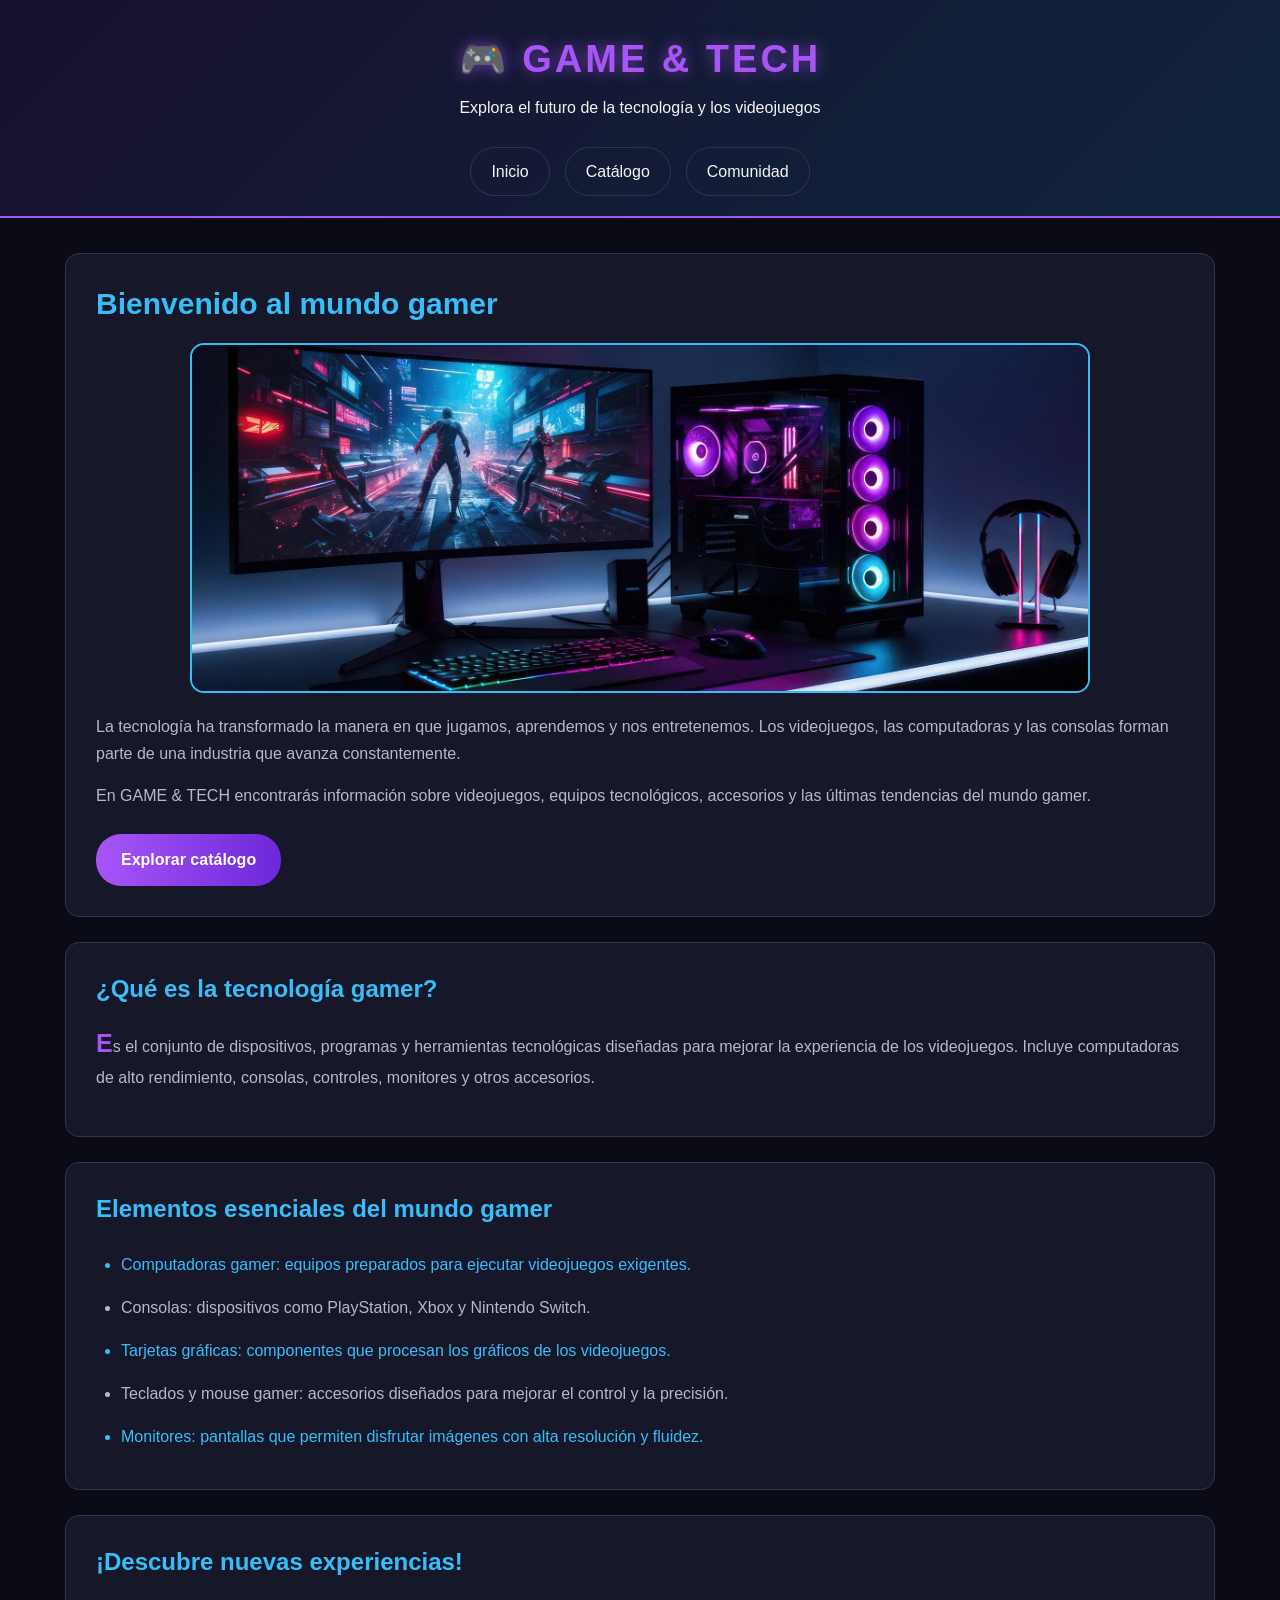
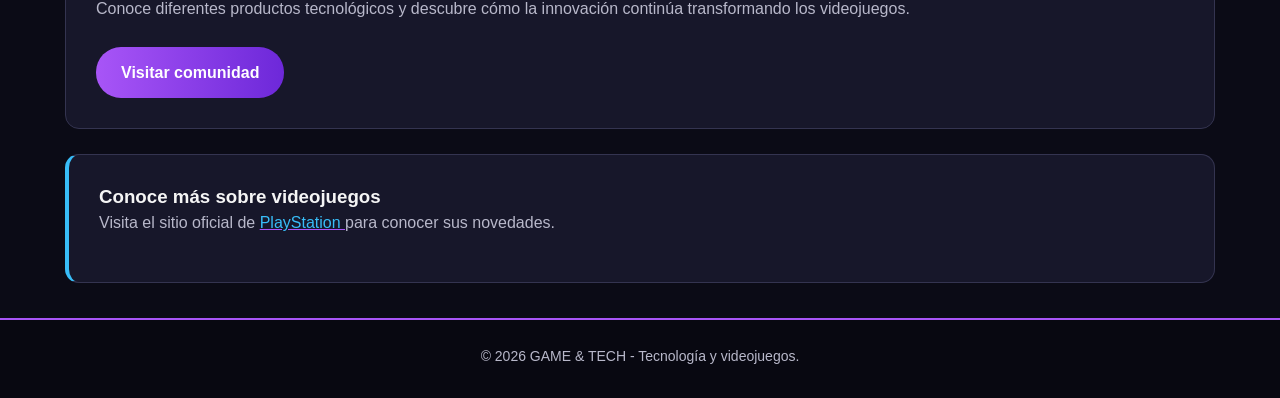
<file: index.html>
<!DOCTYPE html>
<html lang="es">
<head>
    <meta charset="UTF-8">
    <meta name="viewport" content="width=device-width, initial-scale=1.0">
    <meta name="description" content="GAME & TECH: descubre el mundo de la tecnología y los videojuegos.">
    <title>GAME & TECH | Inicio</title>

    
    <link rel="stylesheet" href="css/styles.css">
</head>

<body>

    
    <header class="encabezado">
        <h1>🎮 GAME & TECH</h1>
        <p>Explora el futuro de la tecnología y los videojuegos</p>


      
        <nav class="menu">
            <ul>
                <li><a href="index.html">Inicio</a></li>
                <li><a href="catalogo.html">Catálogo</a></li>
                <li><a href="comunidad.html">Comunidad</a></li>
            </ul>
        </nav>
    </header>

    
    <main>

        
        <section class="bienvenida">
            <h2>Bienvenido al mundo gamer</h2>
            <img src="img/inicio-gamer.jpg"
     alt="Espacio gamer con computadora, luces y accesorios tecnológicos"
     class="imagen-inicio">

            <p>
                La tecnología ha transformado la manera en que jugamos,
                aprendemos y nos entretenemos. Los videojuegos, las
                computadoras y las consolas forman parte de una industria
                que avanza constantemente.
            </p>

            <p>
                En GAME & TECH encontrarás información sobre videojuegos,
                equipos tecnológicos, accesorios y las últimas tendencias
                del mundo gamer.
            </p>

            <a class="boton" href="catalogo.html">Explorar catálogo</a>
        </section>

        
        <section class="presentacion">
            <h2>¿Qué es la tecnología gamer?</h2>

            <p>
                Es el conjunto de dispositivos, programas y herramientas
                tecnológicas diseñadas para mejorar la experiencia de los
                videojuegos. Incluye computadoras de alto rendimiento,
                consolas, controles, monitores y otros accesorios.
            </p>
        </section>

        
        <section class="elementos">
            <h2>Elementos esenciales del mundo gamer</h2>

            <ul>
                <li>Computadoras gamer: equipos preparados para ejecutar videojuegos exigentes.</li>

                <li>Consolas: dispositivos como PlayStation, Xbox y Nintendo Switch.</li>

                <li>Tarjetas gráficas: componentes que procesan los gráficos de los videojuegos.</li>

                <li>Teclados y mouse gamer: accesorios diseñados para mejorar el control y la precisión.</li>

                <li>Monitores: pantallas que permiten disfrutar imágenes con alta resolución y fluidez.</li>
            </ul>
        </section>

        
        <section class="invitacion">
            <h2>¡Descubre nuevas experiencias!</h2>

            <p>
                Conoce diferentes productos tecnológicos y descubre
                cómo la innovación continúa transformando los videojuegos.
            </p>

            <a class="boton" href="comunidad.html">Visitar comunidad</a>
        </section>

    
        <aside class="informacion">
            <h3>Conoce más sobre videojuegos</h3>

            <p>
                Visita el sitio oficial de
                <a href="https://www.playstation.com/es-ec/"
                   target="_blank"
                   rel="noopener noreferrer">
                    PlayStation
                </a>
                para conocer sus novedades.
            </p>
        </aside>

    </main>

    
    <footer class="pie">
        <p>&copy; 2026 GAME & TECH - Tecnología y videojuegos.</p>
    </footer>

</body>
</html>
</file>
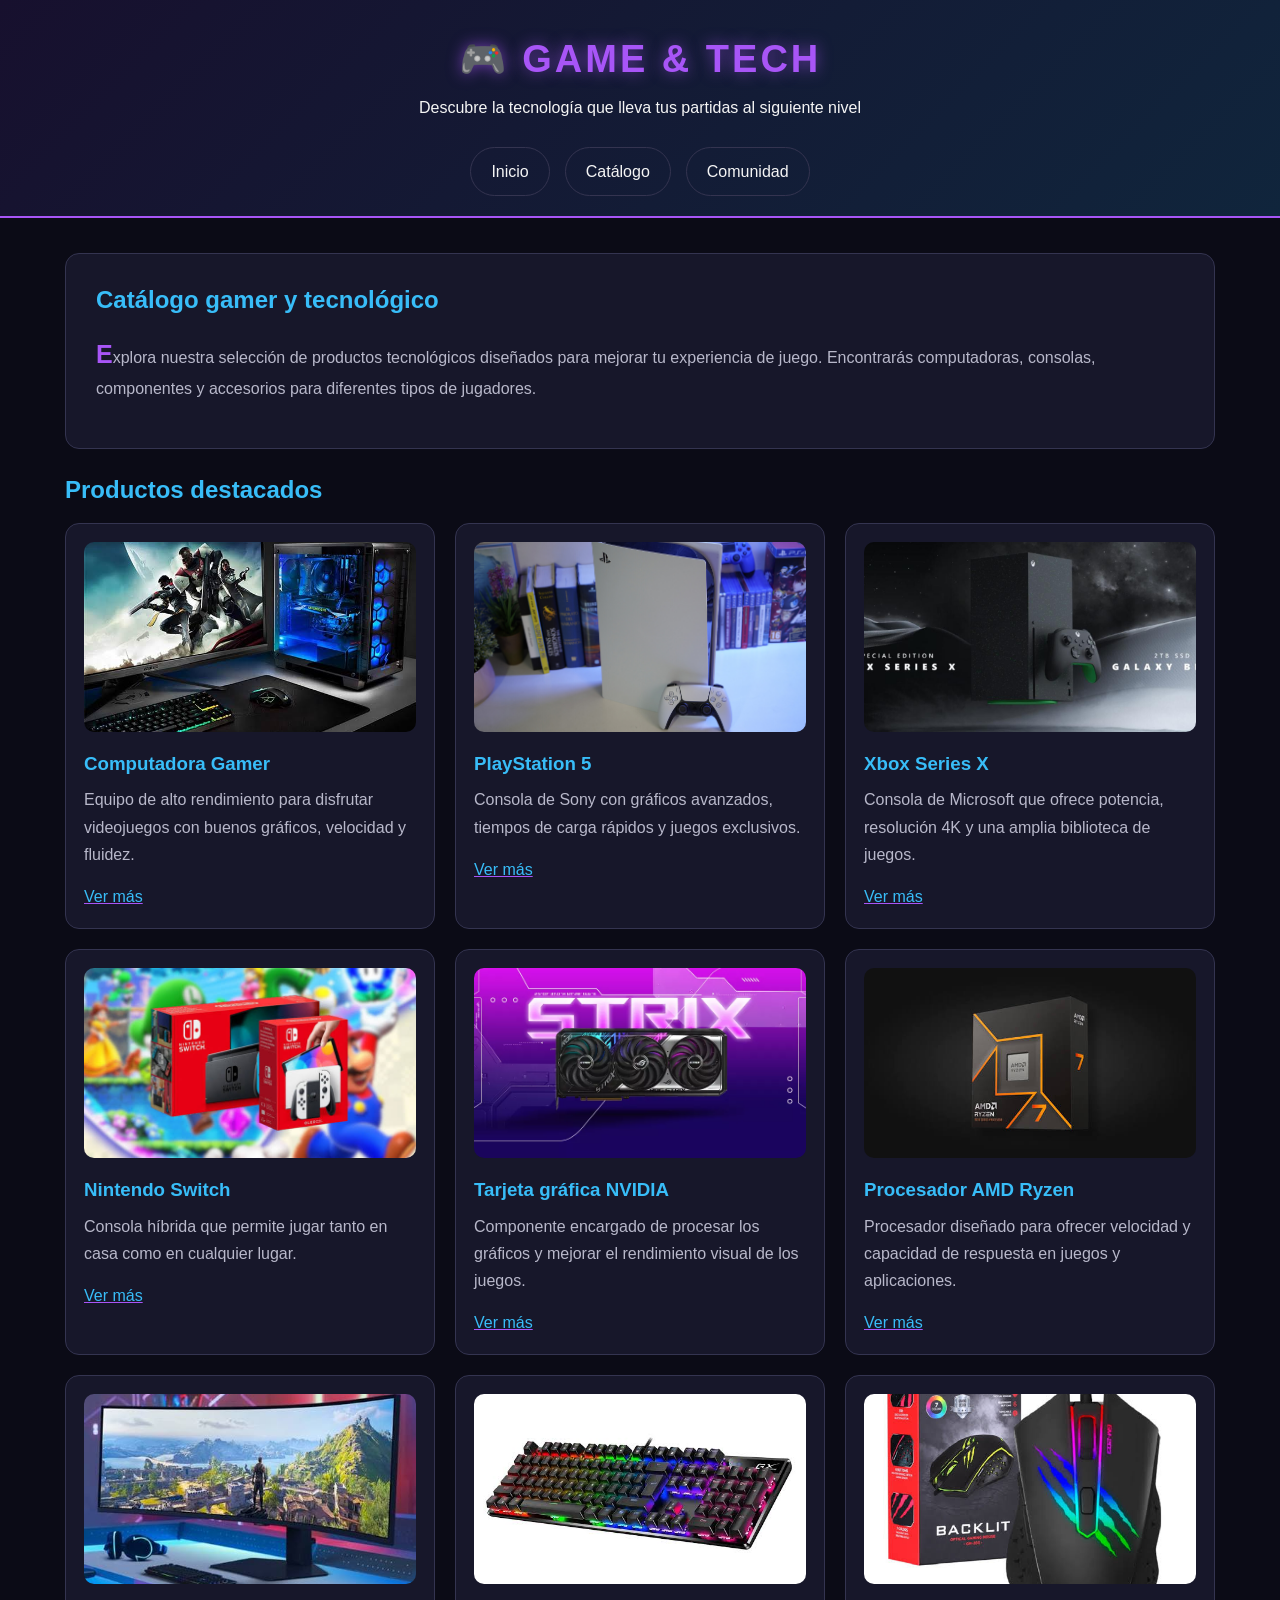
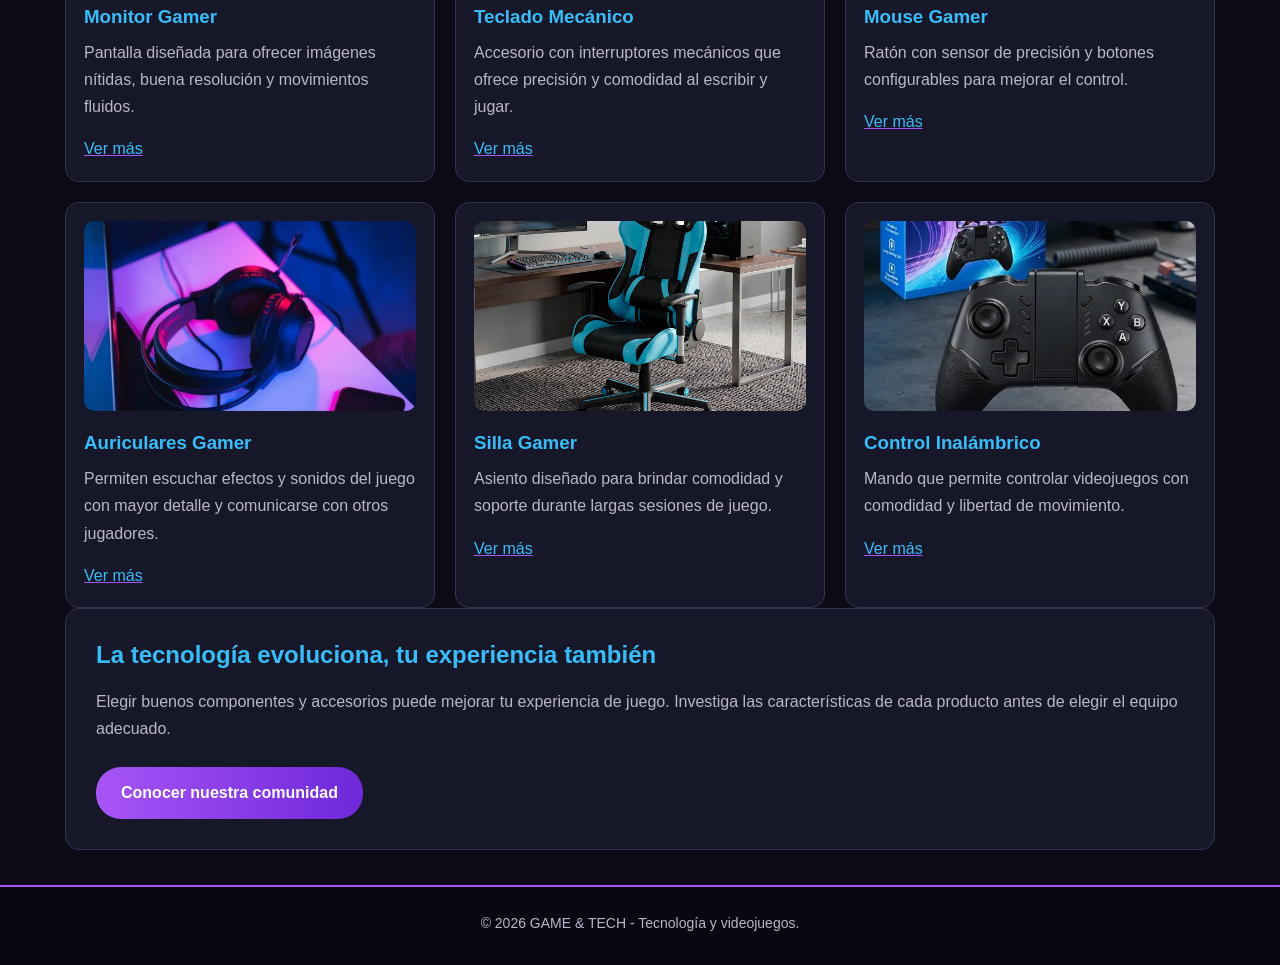
<file: catalogo.html>
<!DOCTYPE html>
<html lang="es">
<head>
    <meta charset="UTF-8">
    <meta name="viewport" content="width=device-width, initial-scale=1.0">
    <meta name="description" content="Catálogo de productos tecnológicos y accesorios gamer de GAME & TECH.">

    <title>GAME & TECH | Catálogo</title>

   
    <link rel="stylesheet" href="css/styles.css">
</head>

<body>

    
    <header class="encabezado">
        <h1>🎮 GAME & TECH</h1>
        <p>Descubre la tecnología que lleva tus partidas al siguiente nivel</p>

        
        <nav class="menu">
            <ul>
                <li><a href="index.html">Inicio</a></li>
                <li><a href="catalogo.html">Catálogo</a></li>
                <li><a href="comunidad.html">Comunidad</a></li>
            </ul>
        </nav>
    </header>

   
    <main>

    
        <section class="presentacion">
            <h2>Catálogo gamer y tecnológico</h2>

            <p>
                Explora nuestra selección de productos tecnológicos
                diseñados para mejorar tu experiencia de juego.
                Encontrarás computadoras, consolas, componentes y
                accesorios para diferentes tipos de jugadores.
            </p>
        </section>

       
        <section>
            <h2>Productos destacados</h2>

            <div class="catalogo-grid">

                
                <article class="tarjeta">
                    <img src="img/computadora.jpg"
                         alt="Computadora gamer"
                         loading="lazy">

                    <h3>Computadora Gamer</h3>

                    <p>
                        Equipo de alto rendimiento para disfrutar videojuegos
                        con buenos gráficos, velocidad y fluidez.
                    </p>

                    <a href="https://www.asus.com/laptops/for-gaming/"
                       target="_blank" rel="noopener noreferrer">Ver más</a>
                </article>

                
                <article class="tarjeta">
                    <img src="img/playstation.jpg"
                         alt="Consola PlayStation 5"
                         loading="lazy">

                    <h3>PlayStation 5</h3>

                    <p>
                        Consola de Sony con gráficos avanzados,
                        tiempos de carga rápidos y juegos exclusivos.
                    </p>

                    <a href="https://www.playstation.com/es-ec/ps5/"
                       target="_blank" rel="noopener noreferrer">Ver más</a>
                </article>

                <article class="tarjeta">
                    <img src="img/xbox.jpeg"
                         alt="Consola Xbox Series X"
                         loading="lazy">

                    <h3>Xbox Series X</h3>

                    <p>
                        Consola de Microsoft que ofrece potencia,
                        resolución 4K y una amplia biblioteca de juegos.
                    </p>

                    <a href="https://www.xbox.com/es-ES/consoles/xbox-series-x"
                       target="_blank" rel="noopener noreferrer">Ver más</a>
                </article>

                
                <article class="tarjeta">
                    <img src="img/nintendo.jpg"
                         alt="Consola Nintendo Switch"
                         loading="lazy">

                    <h3>Nintendo Switch</h3>

                    <p>
                        Consola híbrida que permite jugar tanto en casa
                        como en cualquier lugar.
                    </p>

                    <a href="https://www.nintendo.com/es-es/"
                       target="_blank" rel="noopener noreferrer">Ver más</a>
                </article>

                
                <article class="tarjeta">
                    <img src="img/tarjeta-grafica.webp"
                         alt="Tarjeta gráfica para computadora"
                         loading="lazy">

                    <h3>Tarjeta gráfica NVIDIA</h3>

                    <p>
                        Componente encargado de procesar los gráficos
                        y mejorar el rendimiento visual de los juegos.
                    </p>

                    <a href="https://www.nvidia.com/es-la/geforce/graphics-cards/"
                       target="_blank" rel="noopener noreferrer">Ver más</a>
                </article>

                
                <article class="tarjeta">
                    <img src="img/procesador.jpg"
                         alt="Procesador AMD Ryzen"
                         loading="lazy">

                    <h3>Procesador AMD Ryzen</h3>

                    <p>
                        Procesador diseñado para ofrecer velocidad
                        y capacidad de respuesta en juegos y aplicaciones.
                    </p>

                    <a href="https://www.amd.com/es/products/processors/desktops/ryzen.html"
                       target="_blank" rel="noopener noreferrer">Ver más</a>
                </article>

                
                <article class="tarjeta">
                    <img src="img/monitor.jpg"
                         alt="Monitor gamer"
                         loading="lazy">

                    <h3>Monitor Gamer</h3>

                    <p>
                        Pantalla diseñada para ofrecer imágenes nítidas,
                        buena resolución y movimientos fluidos.
                    </p>

                    <a href="https://www.msi.com/Monitors"
                       target="_blank" rel="noopener noreferrer">Ver más</a>
                </article>

                
                <article class="tarjeta">
                    <img src="img/teclado.jpg"
                         alt="Teclado mecánico gamer"
                         loading="lazy">

                    <h3>Teclado Mecánico</h3>

                    <p>
                        Accesorio con interruptores mecánicos que ofrece
                        precisión y comodidad al escribir y jugar.
                    </p>

                    <a href="https://www.logitechg.com/"
                       target="_blank" rel="noopener noreferrer">Ver más</a>
                </article>

                
                <article class="tarjeta">
                    <img src="img/mouse.jpg"
                         alt="Mouse gamer"
                         loading="lazy">

                    <h3>Mouse Gamer</h3>

                    <p>
                        Ratón con sensor de precisión y botones
                        configurables para mejorar el control.
                    </p>

                    <a href="https://www.logitechg.com/"
                       target="_blank" rel="noopener noreferrer">Ver más</a>
                </article>

                <article class="tarjeta">
                    <img src="img/auriculares.webp"
                         alt="Auriculares gamer"
                         loading="lazy">

                    <h3>Auriculares Gamer</h3>

                    <p>
                        Permiten escuchar efectos y sonidos del juego
                        con mayor detalle y comunicarse con otros jugadores.
                    </p>

                    <a href="https://www.razer.com/gaming-headsets"
                       target="_blank" rel="noopener noreferrer">Ver más</a>
                </article>

               
                <article class="tarjeta">
                    <img src="img/silla.webp"
                         alt="Silla gamer ergonómica"
                         loading="lazy">

                    <h3>Silla Gamer</h3>

                    <p>
                        Asiento diseñado para brindar comodidad
                        y soporte durante largas sesiones de juego.
                    </p>

                    <a href="https://www.corsair.com/"
                       target="_blank" rel="noopener noreferrer">Ver más</a>
                </article>

                <article class="tarjeta">
                    <img src="img/control.webp"
                         alt="Control inalámbrico gamer"
                         loading="lazy">

                    <h3>Control Inalámbrico</h3>

                    <p>
                        Mando que permite controlar videojuegos
                        con comodidad y libertad de movimiento.
                    </p>

                    <a href="https://www.xbox.com/es-ES/accessories/controllers"
                       target="_blank" rel="noopener noreferrer">Ver más</a>
                </article>

            </div>
        </section>

      
        <section class="invitacion">
            <h2>La tecnología evoluciona, tu experiencia también</h2>

            <p>
                Elegir buenos componentes y accesorios puede mejorar
                tu experiencia de juego. Investiga las características
                de cada producto antes de elegir el equipo adecuado.
            </p>

            <a class="boton" href="comunidad.html">
                Conocer nuestra comunidad
            </a>
        </section>

    </main>

    
    <footer class="pie">
        <p>&copy; 2026 GAME & TECH - Tecnología y videojuegos.</p>
    </footer>

</body>
</html>
</file>
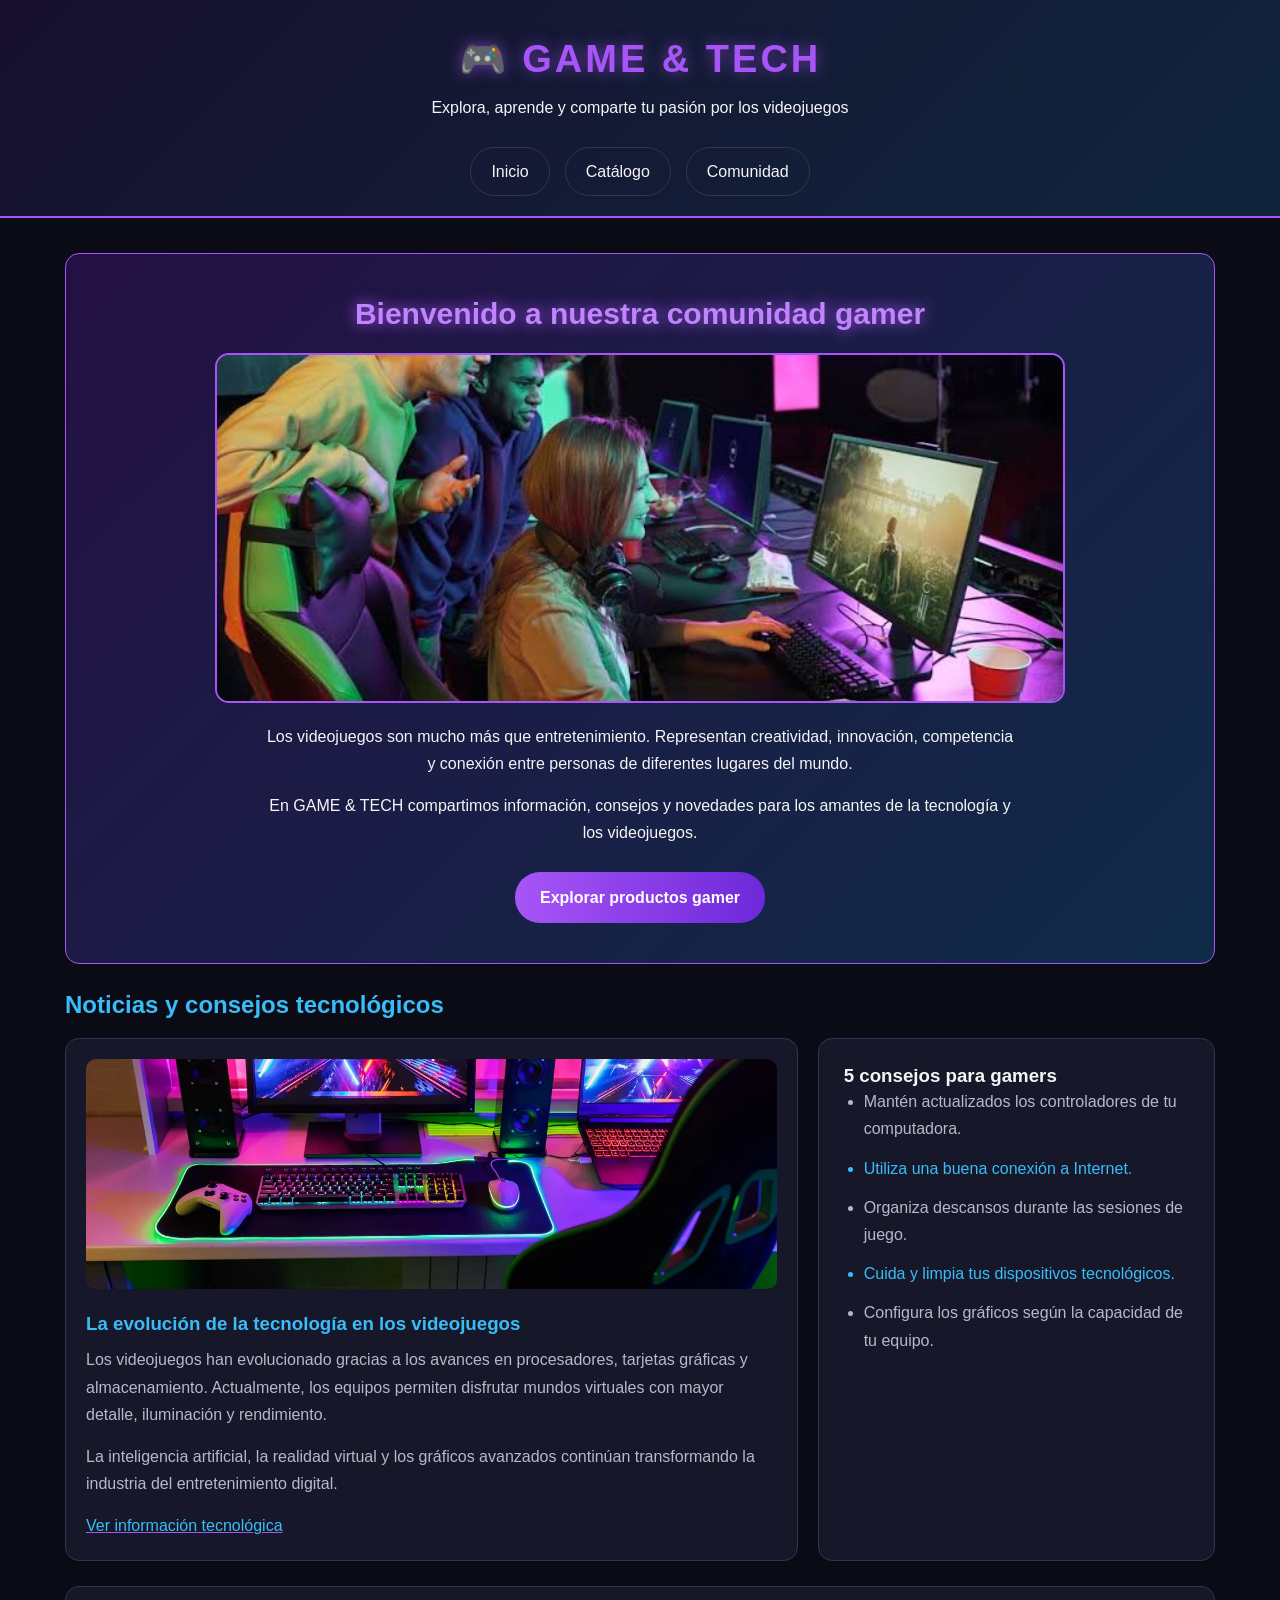
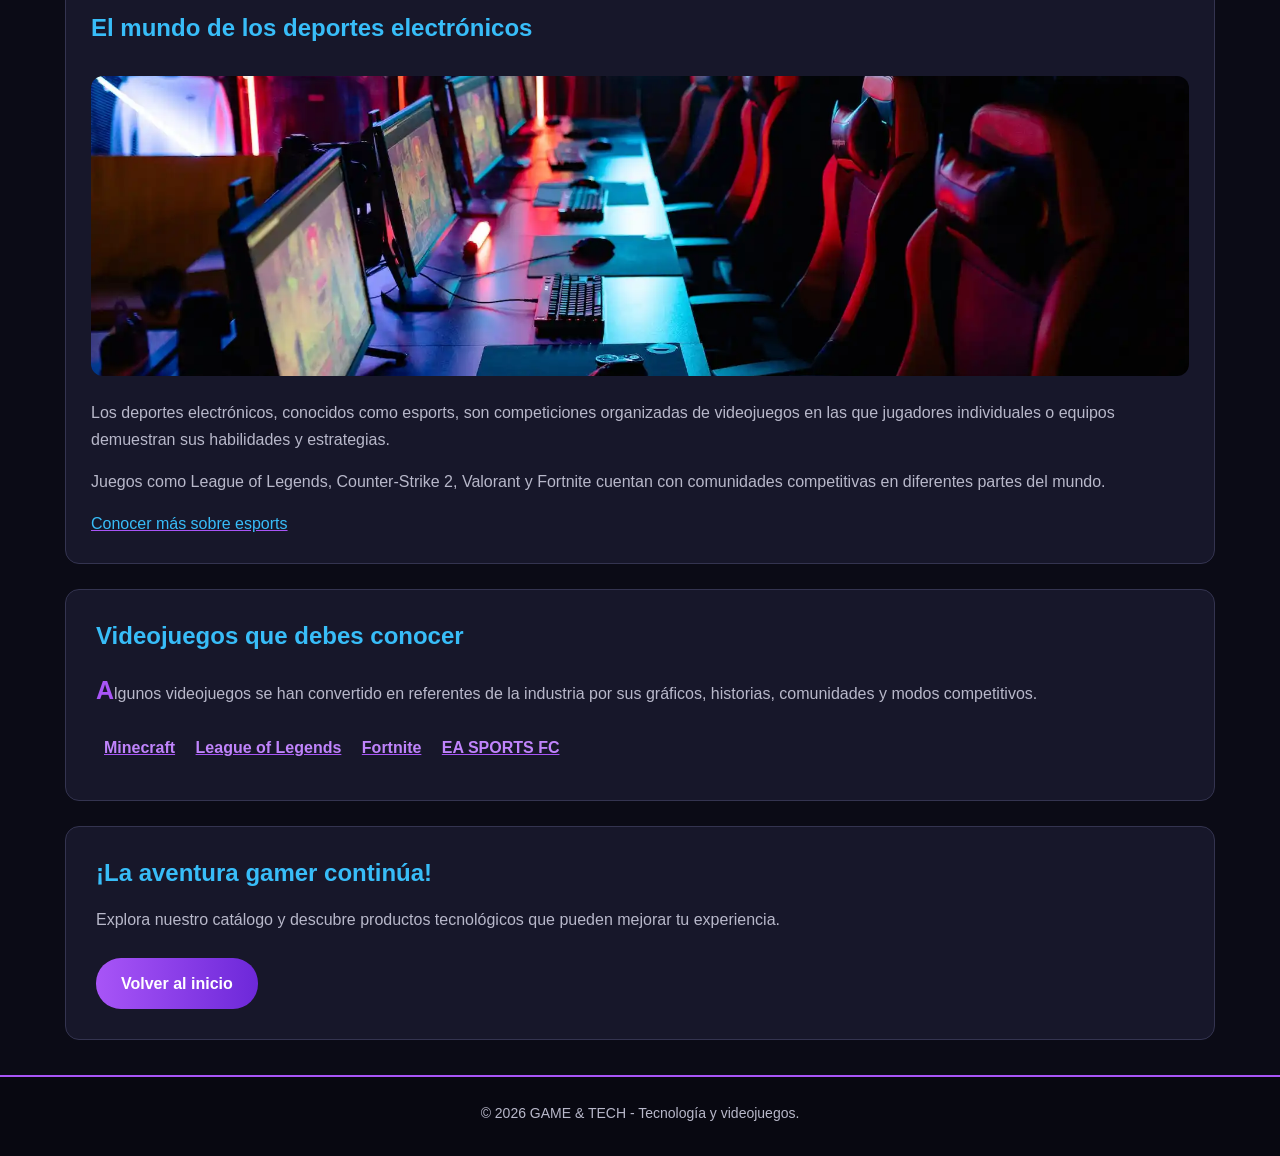
<file: comunidad.html>
<!DOCTYPE html>
<html lang="es">

<head>
    <meta charset="UTF-8">
    <meta name="viewport" content="width=device-width, initial-scale=1.0">

    <meta name="description" content="Noticias, consejos y novedades de la comunidad de videojuegos GAME & TECH.">

    <title>GAME & TECH | Comunidad</title>

    
    <link rel="stylesheet" href="css/styles.css">

   
    <style>

        

        .comunidad-banner {
            background: linear-gradient(135deg, #241044, #102b48);
            padding: 40px 30px;
            border-radius: 14px;
            text-align: center;
            margin-bottom: 25px;
            border: 1px solid #a855f7;
        }

        .comunidad-banner h2 {
            color: #c084fc;
            font-size: 30px;
        }

        .comunidad-banner p {
            color: #f5f5f5;
            max-width: 750px;
            margin: 15px auto;
        }

        .comunidad-contenido {
            display: flex;
            gap: 20px;
            align-items: stretch;
            margin-bottom: 25px;
        }

        .noticia {
            flex: 2;
            background-color: #17172a;
            padding: 20px;
            border-radius: 14px;
            border: 1px solid #343450;
        }

        .noticia img {
            width: 100%;
            height: 230px;
            object-fit: cover;
            border-radius: 10px;
            margin-bottom: 15px;
        }

        .noticia h3 {
            color: #38bdf8;
            margin-bottom: 10px;
        }

        .consejos {
            flex: 1;
            background-color: #17172a;
            padding: 25px;
            border-radius: 14px;
            border: 1px solid #343450;
        }

        .consejos ul {
            padding-left: 20px;
        }

        .consejos li {
            color: #b8b8ca;
            margin-bottom: 12px;
        }

        .consejos li:nth-child(even) {
            color: #38bdf8;
        }

        .esports {
            background-color: #17172a;
            padding: 25px;
            border-radius: 14px;
            margin-bottom: 25px;
            border: 1px solid #343450;
        }

        .esports img {
            width: 100%;
            max-height: 300px;
            object-fit: cover;
            border-radius: 12px;
            margin: 15px 0;
        }

        .comunidad-enlaces a {
            display: inline-block;
            margin: 8px;
            color: #c084fc;
            font-weight: bold;
        }

        .comunidad-enlaces a:hover {
            color: #38bdf8;
            text-decoration: underline;
        }

        /* Adaptación para celulares */
        @media (max-width: 600px) {

            .comunidad-contenido {
                flex-direction: column;
            }

            .comunidad-banner {
                padding: 25px 15px;
            }

            .comunidad-banner h2 {
                font-size: 24px;
            }

            .noticia img {
                height: 190px;
            }
        }

    </style>

</head>

<body>

   
    <header class="encabezado">

        <h1>🎮 GAME & TECH</h1>

        <p>Explora, aprende y comparte tu pasión por los videojuegos</p>

        
        <nav class="menu">
            <ul>
                <li><a href="index.html">Inicio</a></li>
                <li><a href="catalogo.html">Catálogo</a></li>
                <li><a href="comunidad.html">Comunidad</a></li>
            </ul>
        </nav>

    </header>

    
    <main>

       
        <section class="comunidad-banner">

            <h2 style="text-shadow: 0 0 15px #a855f7;">
    Bienvenido a nuestra comunidad gamer
</h2>
<img src="img/comunidad.jpg"
     alt="Comunidad de jugadores compartiendo su pasión por los videojuegos"
     class="imagen-comunidad">
            <p>
                Los videojuegos son mucho más que entretenimiento.
                Representan creatividad, innovación, competencia y
                conexión entre personas de diferentes lugares del mundo.
            </p>

            <p>
                En GAME & TECH compartimos información, consejos y
                novedades para los amantes de la tecnología y los videojuegos.
            </p>

            <a class="boton" href="catalogo.html">
                Explorar productos gamer
            </a>

        </section>

        
        <section>

            <h2>Noticias y consejos tecnológicos</h2>

            <div class="comunidad-contenido">

                <!-- NOTICIA -->
                <article class="noticia">

                    <img src="img/noticias.webp"
                         alt="Computadora y tecnología para videojuegos"
                         loading="lazy">

                    <h3>La evolución de la tecnología en los videojuegos</h3>

                    <p>
                        Los videojuegos han evolucionado gracias a los
                        avances en procesadores, tarjetas gráficas y
                        almacenamiento. Actualmente, los equipos permiten
                        disfrutar mundos virtuales con mayor detalle,
                        iluminación y rendimiento.
                    </p>

                    <p>
                        La inteligencia artificial, la realidad virtual
                        y los gráficos avanzados continúan transformando
                        la industria del entretenimiento digital.
                    </p>

                    <a href="https://www.nvidia.com/es-la/"
                       target="_blank"
                       rel="noopener noreferrer">
                        Ver información tecnológica
                    </a>

                </article>

                
                <aside class="consejos">

                    <h3>5 consejos para gamers</h3>

                    <ul>
                        <li>Mantén actualizados los controladores de tu computadora.</li>

                        <li>Utiliza una buena conexión a Internet.</li>

                        <li>Organiza descansos durante las sesiones de juego.</li>

                        <li>Cuida y limpia tus dispositivos tecnológicos.</li>

                        <li>Configura los gráficos según la capacidad de tu equipo.</li>
                    </ul>

                </aside>

            </div>

        </section>

       
        <section class="esports">

            <h2>El mundo de los deportes electrónicos</h2>

            <img src="img/esports.webp"
                 alt="Competencia de videojuegos y deportes electrónicos"
                 loading="lazy">

            <p>
                Los deportes electrónicos, conocidos como esports,
                son competiciones organizadas de videojuegos en las
                que jugadores individuales o equipos demuestran sus
                habilidades y estrategias.
            </p>

            <p>
                Juegos como League of Legends, Counter-Strike 2,
                Valorant y Fortnite cuentan con comunidades competitivas
                en diferentes partes del mundo.
            </p>

            <a href="https://www.esports.net/"
               target="_blank"
               rel="noopener noreferrer">
                Conocer más sobre esports
            </a>

        </section>

        
        <section class="presentacion">

            <h2>Videojuegos que debes conocer</h2>

            <p>
                Algunos videojuegos se han convertido en referentes
                de la industria por sus gráficos, historias,
                comunidades y modos competitivos.
            </p>

            <div class="comunidad-enlaces">

                <a href="https://www.minecraft.net/"
                   target="_blank"
                   rel="noopener noreferrer">
                    Minecraft
                </a>

                <a href="https://www.leagueoflegends.com/"
                   target="_blank"
                   rel="noopener noreferrer">
                    League of Legends
                </a>

                <a href="https://www.fortnite.com/"
                   target="_blank"
                   rel="noopener noreferrer">
                    Fortnite
                </a>

                <a href="https://www.ea.com/games/ea-sports-fc"
                   target="_blank"
                   rel="noopener noreferrer">
                    EA SPORTS FC
                </a>

            </div>

        </section>

        
        <section class="invitacion">

            <h2>¡La aventura gamer continúa!</h2>

            <p>
                Explora nuestro catálogo y descubre productos
                tecnológicos que pueden mejorar tu experiencia.
            </p>

            <a class="boton" href="index.html">
                Volver al inicio
            </a>

        </section>

    </main>

    
    <footer class="pie">

        <p>&copy; 2026 GAME & TECH - Tecnología y videojuegos.</p>


    </footer>

</body>
</html>
</file>
<file: css/styles.css>
:root {
    --color-fondo: #0b0b16;
    --color-panel: #17172a;
    --color-morado: #a855f7;
    --color-azul: #38bdf8;
    --color-texto: #f5f5f5;
    --color-secundario: #b8b8ca;
    --color-borde: #343450;
    --espacio: 20px;
    --radio: 14px;
}

* {
    margin: 0;
    padding: 0;
    box-sizing: border-box;
}

body {
    font-family: Arial, Helvetica, sans-serif;
    background-color: var(--color-fondo);
    color: var(--color-texto);
    line-height: 1.7;
}

h1, h2, h3 {
    line-height: 1.3;
}

h2 {
    color: var(--color-azul);
    margin-bottom: 18px;
}

p {
    color: var(--color-secundario);
    margin-bottom: 15px;
}

a {
    color: var(--color-azul);
    text-decoration: none;
}
.encabezado {
    background: linear-gradient(135deg, #17102e, #10253c);
    text-align: center;
    padding: 35px 20px 20px;
    border-bottom: 2px solid var(--color-morado);
}

.encabezado h1 {
    font-size: 38px;
    color: var(--color-morado);
    letter-spacing: 3px;
    text-shadow: 0 0 15px rgba(168, 85, 247, 0.6);
}

.encabezado p {
    margin-top: 10px;
    color: var(--color-texto);
}

.menu {
    margin-top: 25px;
}

.menu ul {
    display: flex;
    justify-content: center;
    align-items: center;
    flex-wrap: wrap;
    gap: 15px;
    list-style: none;
}

.menu a {
    display: block;
    color: var(--color-texto);
    padding: 10px 20px;
    border-radius: 25px;
    border: 1px solid var(--color-borde);
    transition: 0.3s;
}

.menu a:hover {
    background-color: var(--color-morado);
    color: white;
    box-shadow: 0 0 15px var(--color-morado);
}

a:focus {
    outline: 2px solid var(--color-azul);
    outline-offset: 4px;
}

main {
    width: 90%;
    max-width: 1150px;
    margin: 35px auto;
}

.bienvenida,
.presentacion,
.elementos,
.invitacion,
.informacion {
    background-color: var(--color-panel);
    padding: 30px;
    margin-bottom: 25px;
    border-radius: var(--radio);
    border: 1px solid var(--color-borde);
}


.bienvenida h2 {
    font-size: 30px;
}


.elementos > ul {
    padding-left: 25px;
}


.elementos li {
    color: var(--color-secundario);
    padding: 8px 0;
}


.elementos li:nth-child(odd) {
    color: var(--color-azul);
}


.presentacion p::first-letter {
    color: var(--color-morado);
    font-size: 25px;
    font-weight: bold;
}


.boton {
    display: inline-block;
    background: linear-gradient(90deg, var(--color-morado), #6d28d9);
    color: white;
    padding: 12px 25px;
    border-radius: 25px;
    font-weight: bold;
    margin-top: 10px;
    transition: 0.3s;
}

.boton:hover {
    background: linear-gradient(90deg, var(--color-azul), #2563eb);
    transform: translateY(-3px);
    box-shadow: 0 5px 20px rgba(56, 189, 248, 0.3);
}


a[target="_blank"] {
    text-decoration: underline;
    text-decoration-color: var(--color-morado);
}


.informacion {
    border-left: 4px solid var(--color-azul);
}


.pie {
    background-color: #080811;
    border-top: 2px solid var(--color-morado);
    text-align: center;
    padding: 25px;
}

.pie p {
    margin-bottom: 5px;
    font-size: 14px;
}


.catalogo-grid {
    display: grid;
    grid-template-columns: repeat(3, 1fr);
    gap: var(--espacio);
}

.tarjeta {
    background-color: var(--color-panel);
    border: 1px solid var(--color-borde);
    border-radius: var(--radio);
    padding: 18px;
    transition: 0.3s;
}

.tarjeta:hover {
    transform: translateY(-5px);
    border-color: var(--color-morado);
    box-shadow: 0 5px 20px rgba(168, 85, 247, 0.2);
}

.tarjeta img {
    width: 100%;
    height: 190px;
    object-fit: cover;
    border-radius: 10px;
    margin-bottom: 12px;
}

.tarjeta h3 {
    color: var(--color-azul);
    margin-bottom: 10px;
}


@media (max-width: 900px) {
    .catalogo-grid {
        grid-template-columns: repeat(2, 1fr);
    }

    .encabezado h1 {
        font-size: 32px;
    }
}

/* CELULARES: UNA COLUMNA */
@media (max-width: 600px) {
    .catalogo-grid {
        grid-template-columns: 1fr;
    }

    main {
        width: 94%;
    }

    .encabezado h1 {
        font-size: 27px;
    }

    .menu ul {
        flex-direction: column;
    }

    .menu a {
        width: 200px;
    }

    .bienvenida,
    .presentacion,
    .elementos,
    .invitacion,
    .informacion {
        padding: 20px;
    }

    .tarjeta img {
        height: 220px;
    }
}
.imagen-comunidad {
    width: 100%;
    max-width: 850px;
    height: 350px;
    object-fit: cover;
    display: block;
    margin: 20px auto;
    border-radius: 14px;
    border: 2px solid var(--color-morado);
}
.imagen-inicio {
    width: 100%;
    max-width: 900px;
    height: 350px;
    object-fit: cover;
    display: block;
    margin: 20px auto;
    border-radius: 14px;
    border: 2px solid var(--color-azul);
}
</file>
